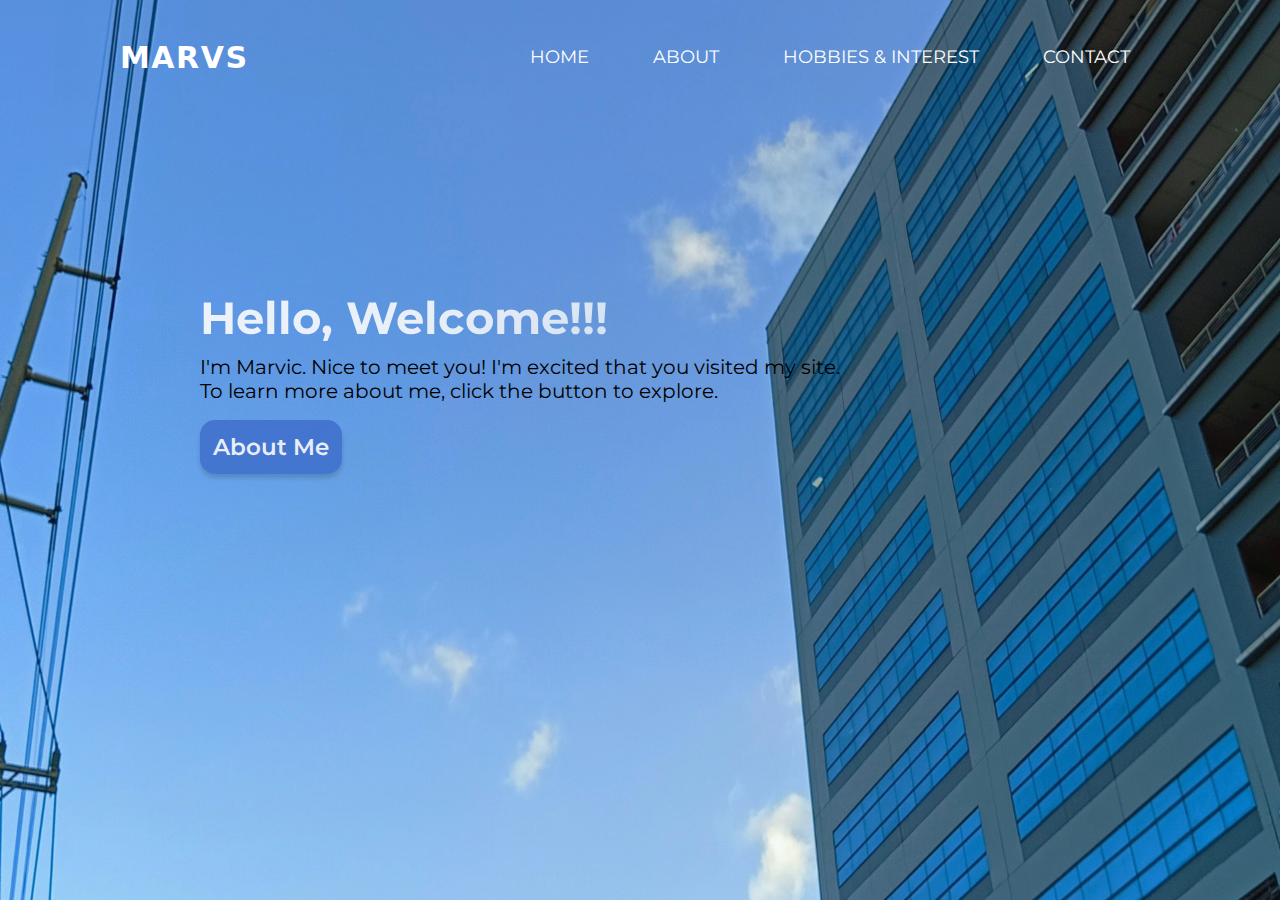
<file: index.html>
<!DOCTYPE html>
<html>
	<head>
		<title> Malulan_Porfolio </title>
		<meta charset= "UTF-8">
		<link rel= "stylesheet" type= "text/css" href= "stylehome.css">
	</head>
    <body>
        <nav>
            <div class="logo">
                <p>Marvs</p>
            </div>
            <ul>
                <li><a href="index.html">Home</a></li>
                <li><a href="about.html">About</a></li>
                <li><a href="hobbies.html">Hobbies & Interest</a></li>
                <li><a href="contact.html">Contact</a></li>
            </ul>
        </nav>

        <div class="hero_img">
            <img src="personal/hero_img.png" alt="">
        </div>

        <div class="container1">
            <div class="welcome">
                <h1>Hello, Welcome!!!</h1>
                <p>I'm Marvic. Nice to meet you! I'm excited that you visited my site. To learn more about me, click the button to explore.</p>
            </div>

            <div class ="container2">
                <div class = "button1">
                    <a href = "about.html">About Me</a>
                </div>
                
            </div>

        </div>
    </body>
<html>
</file>
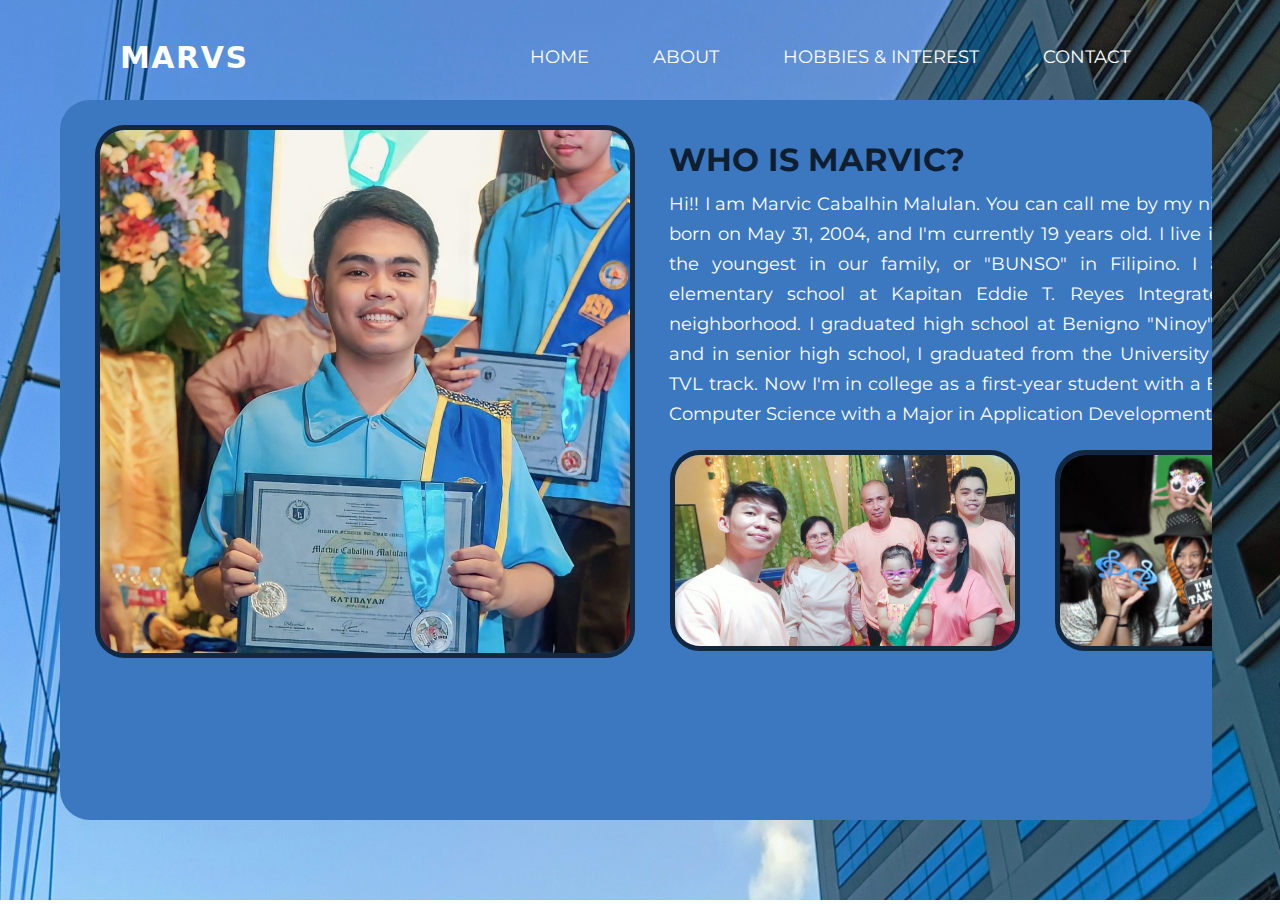
<file: about.html>
<!DOCTYPE html>
<html>
	<head>
		<title> Malulan_Porfolio </title>
		<meta charset= "UTF-8">
		<link rel= "stylesheet" type= "text/css" href= "styleabout.css">
	</head>
    <body>
        <nav>
            <div class="logo">
                <p>Marvs</p>
            </div>
            <ul>
                <li><a href="index.html">Home</a></li>
                <li><a href="about.html">About</a></li>
                <li><a href="hobbies.html">Hobbies & Interest</a></li>
                <li><a href="contact.html">Contact</a></li>
            </ul>
        </nav>

        <div class="hero_img">
            <img src="personal/hero_img.png" alt="">
        </div>

        <div class="container1">
            <div class="picture">
                <img src="personal/marvic.jpg">
            </div>

            <div class="title">
                <h1>Who is Marvic?</h1>
                <p>Hi!! I am Marvic Cabalhin Malulan. You can call me by my nickname, Marvs. I was born on May 31, 2004, 
                and I'm currently 19 years old. I live in Tagug City. I'm also the youngest in our family, or "BUNSO" in
                Filipino. I also graduated from elementary school at Kapitan Eddie T. Reyes Integrated School, near our
                neighborhood. I graduated high school at Benigno "Ninoy" Aquino High School, and in senior high school,
                I graduated from the University of Makati as an HSU TVL track. Now I'm in college as a first-year student
                with a Bachelor of Science in Computer Science with a Major in Application Development.</p>
            </div>

            <div class="pictures">
                <div class ="picture1">
                    <img src="personal/pic1.jpg">
                </div>

                <div class ="picture2">
                    <img src="personal/pic2.png">
                </div>
            </div>
        </div>

    </body>
<html>
</file>
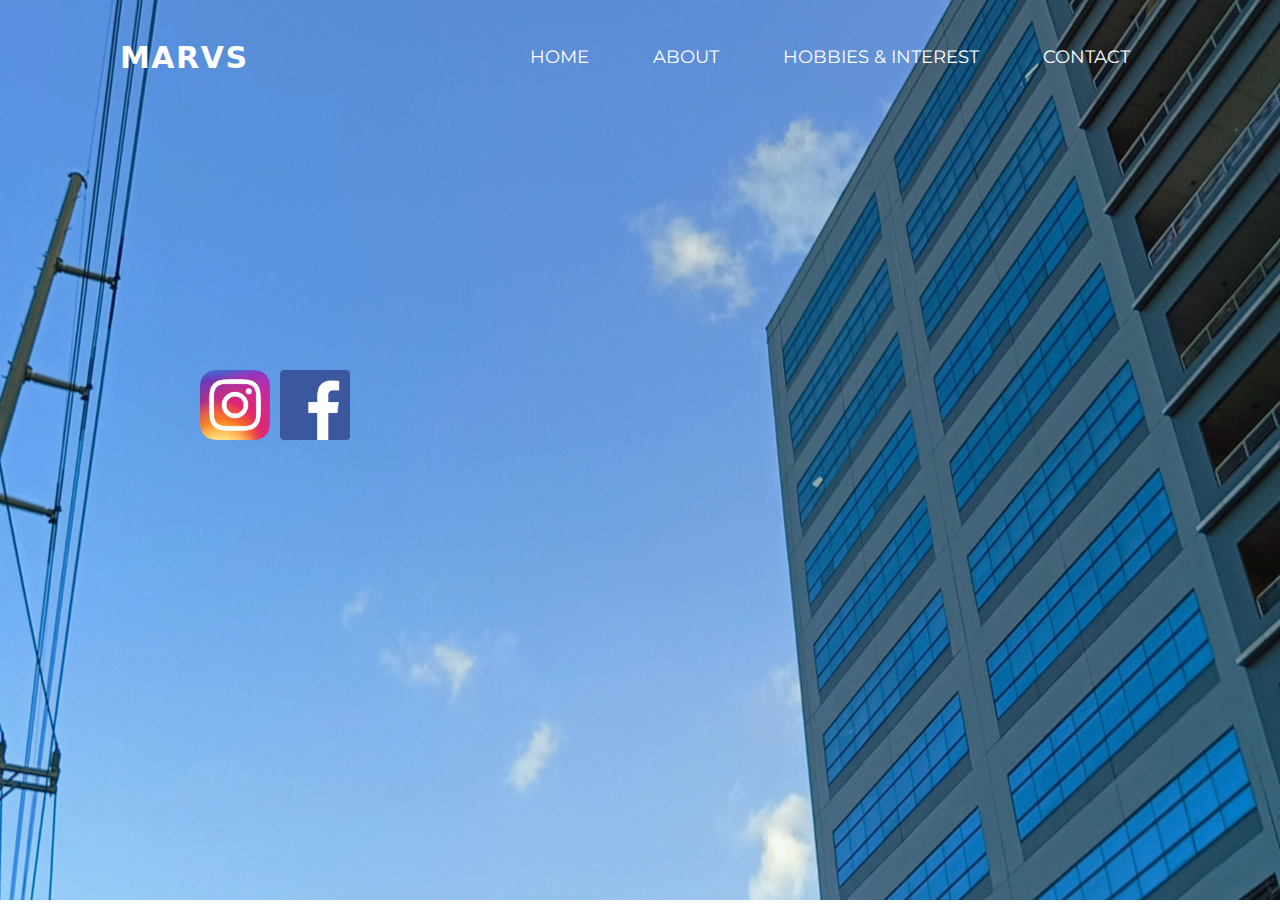
<file: contact.html>
<!DOCTYPE html>
<html>
	<head>
		<title> Malulan_Porfolio </title>
		<meta charset= "UTF-8">
		<link rel= "stylesheet" type= "text/css" href= "stylecontact.css">
	</head>
    <body>
        <nav>
            <div class="logo">
                <p>Marvs</p>
            </div>
            <ul>
                <li><a href="index.html">Home</a></li>
                <li><a href="about.html">About</a></li>
                <li><a href="hobbies.html">Hobbies & Interest</a></li>
                <li><a href="contact.html">Contact</a></li>
            </ul>
        </nav>

        <div class="hero_img">
            <img src="personal/hero_img.png" alt="">
        </div>

        <div class="container1">
            <div class="quote">
                <h1>
                    <span>Setting</span> 
                    <span>goals</span>
                    <span>is</span>
                    <span>the</span>
                    <span>first</span>
                    <span>step</span>
                    <span>in</span>
                    <span>turning</span>
                    <span>the</span>
                    <span>invisible</span>
                    <span>into</span>
                    <span>the</span>
                    <span>visible.</span>
                </h1>
                <p>
                    <span>-</span>
                    <span>Tony</span>
                    <span>Robbins</span>
                </p>
            </div>

            <div class ="container2">
                <div class = "insta">
                    <a href = "https://www.instagram.com/c.marvs_/"><img class = "instapic" src = "personal/instagram.png">
                </div>

                <div class = "fb">
                    <a href = "https://www.facebook.com/marvic.malulan/"><img class = "fbpic" src = "personal/facebook.png">
                </div>
                
            </div>
        </div>
    </body>
<html>
</file>
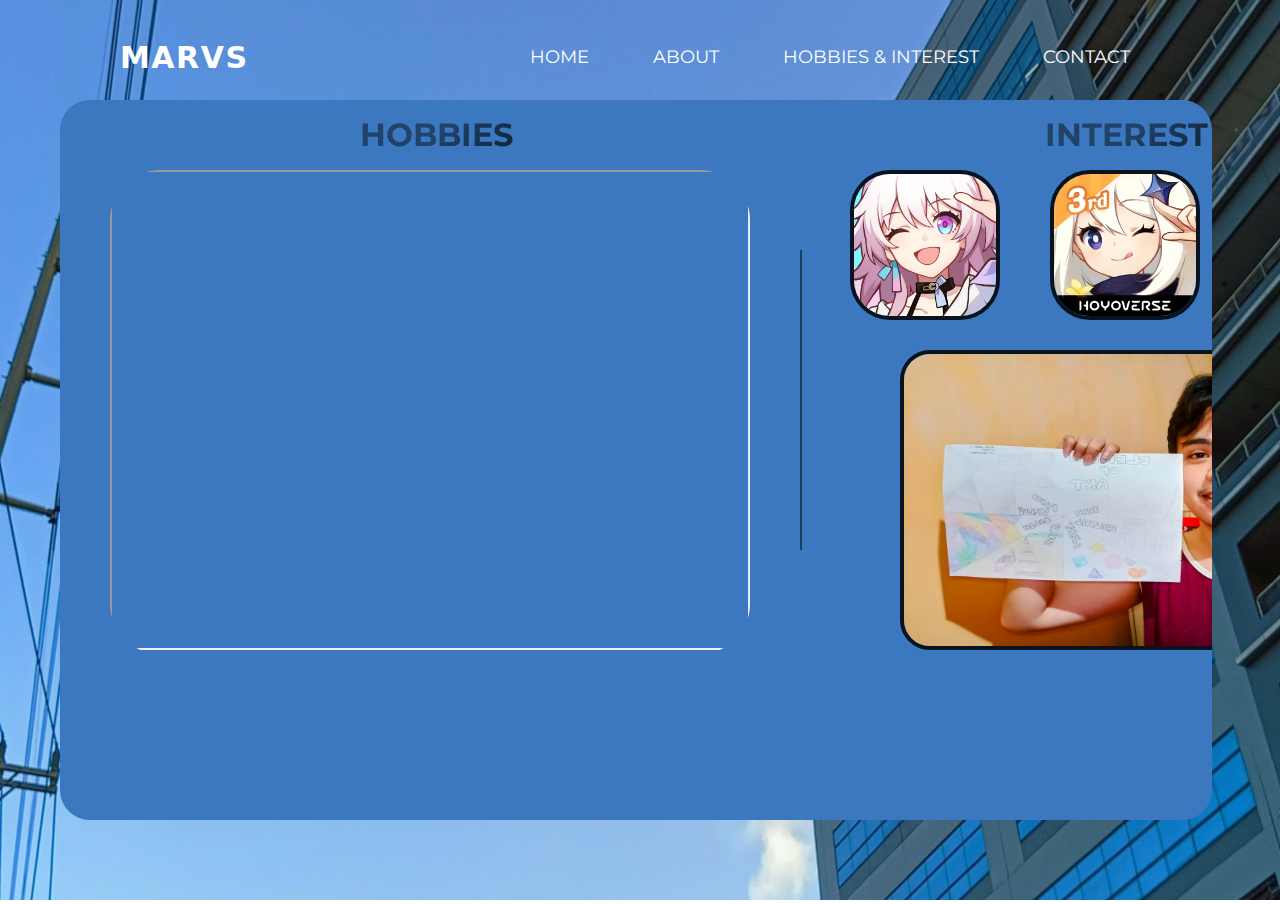
<file: hobbies.html>
<!DOCTYPE html>
<html>
	<head>
		<title> Malulan_Porfolio </title>
		<meta charset= "UTF-8">
		<link rel= "stylesheet" type= "text/css" href= "stylehobbies.css">
	</head>
    <body>
        <nav>
            <div class="logo">
                <p>Marvs</p>
            </div>
            <ul>
                <li><a href="index.html">Home</a></li>
                <li><a href="about.html">About</a></li>
                <li><a href="hobbies.html">Hobbies & Interest</a></li>
                <li><a href="contact.html">Contact</a></li>
            </ul>
        </nav>

        <div class="hero_img">
            <img src="personal/hero_img.png" alt="">
        </div>

        <div class="container1">

            <div class="title1">
                <h1>Hobbies</h1>
            </div>

            <div class = "video">
                <iframe src="https://drive.google.com/file/d/1DVDhkn3Xa-L1Xkla6nZZz68PKLisTyPL/preview"
                width="640" height="480" allow="autoplay"></iframe>
            </div>

            <div class="line">
                <img src="personal/line.png">
            </div>

            <div class="title2">
                <h1>Interest</h1>
            </div>

            <div class="interest">
                <div class="hsr">
                    <img src="personal/hsr.png">
                </div>

                <div class="genshin">
                    <img src="personal/genshin.png">
                </div>

                <div class="ml">
                    <img src="personal/ml.jpg">
                </div>

            </div>

            <div class="draw">
                <img src="personal/draw.jpg">
            </div>
            
        </div>
    </body>
<html>
</file>
<file: stylehome.css>
@import url('https://fonts.googleapis.com/css2?family=Inter:wght@300;400;500;600;700;800;900&family=JetBrains+Mono&family=Josefin+Sans:wght@600&family=Jost:wght@700&family=Lexend+Deca&family=Montserrat:wght@400;600;700&display=swap');

*{
    margin: 0;
    padding: 0;
    box-sizing: border-box;
}

/*header*/

nav{
    width: 100%;
    height: 75px;
    line-height: 75px;
    padding: 20px 120px;
    position: absolute;
}

nav .logo p{
    font-size: 30px;
    font-family: system-ui, -apple-system, BlinkMacSystemFont, 'Segoe UI', Roboto, Oxygen, Ubuntu, Cantarell, 'Open Sans', 'Helvetica Neue', sans-serif;
    font-weight: bold;
    float: left;
    color:white;
    text-transform: uppercase;
    Letter-spacing: 1.5px;
    cursor: pointer;
}

nav .logo p:hover{
    color: #b7cee8;
    transition: 1.5s;
}

nav ul{
    float: right;
    font-family: Montserrat;
}

nav li{
    display: inline-block;
    list-style: none;
}

nav li a{
    font-size: 18px;
    text-transform: uppercase;
    padding: 0px 30px;
    color: white;
    text-decoration: none;
}

nav li a:hover{
    color: rgb(255, 251, 0);
    transition: 1.5s;
}

.hero_img img{
    width: 100%;
    height: 100vh;
    background-size: cover;
    background-position: center;
}

.container1{
    position: absolute;
    top: 280px;
    left: 200px;
}

.welcome h1{
  background-image: linear-gradient(
    -225deg,
    #eef3fa 0%,
    #e8eff8 29%,
    #cadaee 67%,
    #c4d6ec 100%
  );
    background-size: auto auto;
    background-clip: border-box;
    background-size: 200% auto;
    color: #fff;
    background-clip: text;
    text-emphasis-color: transparent;
    -webkit-background-clip: text;
    -webkit-text-fill-color: transparent;
    animation: textclip 2s linear infinite;
    display: inline-block;
    padding: 10px 0px;
    color: #e8eef9;
    font-size: 45px;
}

@keyframes textclip {
  to {
    background-position: 200% center;
  }
}

/*body*/

.welcome{
    font-family: Montserrat;
    width: 650px;
}

.welcome p{
    animation: fadeIn 1.5s;
    font-size: 20px;
}

.container2{
    padding: 30px 0px;
    float: left;
}

.button1 a{
    animation: fadeIn 1.5s;
    text-decoration: none;
    border-radius: 15px;
    background: rgb(64, 113, 205, .90);
    box-shadow: 0px 4px 4px 0px rgba(0, 0, 0, 0.15);
    color: #e8eef9;
    font-family: Montserrat;
    font-size: 23px;
    text-align: center;
    padding: 13px;
    font-style: normal;
    font-weight: 600;
    line-height: normal;
}

a:hover{
    color: yellow;
    transition: 1.5s;
}

@keyframes fadeIn {
    0% { opacity: 0; }
    100% { opacity: 1; }
}
</file>
<file: styleabout.css>
@import url('https://fonts.googleapis.com/css2?family=Inter:wght@300;400;500;600;700;800;900&family=JetBrains+Mono&family=Josefin+Sans:wght@600&family=Jost:wght@700&family=Lexend+Deca&family=Montserrat:wght@400;600;700&display=swap');

*{
    margin: 0;
    padding: 0;
    box-sizing: border-box;
}

/*header*/

nav{
    width: 100%;
    height: 75px;
    line-height: 75px;
    padding: 20px 120px;
    position: absolute;
}

nav .logo p{
    font-size: 30px;
    font-family: system-ui, -apple-system, BlinkMacSystemFont, 'Segoe UI', Roboto, Oxygen, Ubuntu, Cantarell, 'Open Sans', 'Helvetica Neue', sans-serif;
    font-weight: bold;
    float: left;
    color:white;
    text-transform: uppercase;
    Letter-spacing: 1.5px;
    cursor: pointer;
}

nav .logo p:hover{
    color: #b7cee8;
    transition: 1.5s;
}

nav ul{
    float: right;
    font-family: Montserrat;
}

nav li{
    display: inline-block;
    list-style: none;
}

nav li a{
    font-size: 18px;
    text-transform: uppercase;
    padding: 0px 30px;
    color: white;
    text-decoration: none;
}

nav li a:hover{
    color: rgb(255, 251, 0);
    transition: 1.5s;
}

.hero_img img{
    width: 100%;
    height: 100vh;
    background-size: cover;
    background-position: center;
}

/*body*/

.container1{
    overflow: hidden;
    position: absolute;
    top: 100px;
    left: 60px;
    width: 90vw;
    height: 80vh;
    border-radius: 30px;
    background-color: #3c78c0;
}

.picture img{
    overflow: hidden;
    animation: fadeIn 3s;
    position: absolute;
    left: 35px;
    top: 25px;
    width: 540px;
    border-radius: 30px;
    border: 5px solid #13273e;
}
  
.title{
    padding-left: 609px;
    padding-top: 40px;
    font-family: Montserrat;
}

.title h1{
    padding-bottom: 10px;
    text-transform: uppercase;
    color: #0f1f31;
    animation: fadeIn 3s;;
}


.title p{
    animation: fadeIn 3s;
    color: white;
    width: 740px;
    text-align: justify;
    font-size: 18px;
    line-height: 30px;
}

.pictures img{
    animation: fadeIn 3s;
    width: 350px;
}

.picture1 img{
    position: absolute;
    top: 350px;
    left: 610px;
    border-radius: 30px;
    border: 5px solid #13273e;
}

.picture2 img{
    overflow: hidden;
    position: absolute;
    top: 350px;
    left: 995px;
    border-radius: 30px;
    border: 5px solid #13273e;
}

@keyframes fadeIn {
    0% { opacity: 0; }
    100% { opacity: 1; }
}
</file>
<file: stylecontact.css>
@import url('https://fonts.googleapis.com/css2?family=Inter:wght@300;400;500;600;700;800;900&family=JetBrains+Mono&family=Josefin+Sans:wght@600&family=Jost:wght@700&family=Lexend+Deca&family=Montserrat:wght@400;600;700&display=swap');

*{
    margin: 0;
    padding: 0;
    box-sizing: border-box;
}

/*header*/

nav{
    width: 100%;
    height: 75px;
    line-height: 75px;
    padding: 20px 120px;
    position: absolute;
}

nav .logo p{
    font-size: 30px;
    font-family: system-ui, -apple-system, BlinkMacSystemFont, 'Segoe UI', Roboto, Oxygen, Ubuntu, Cantarell, 'Open Sans', 'Helvetica Neue', sans-serif;
    font-weight: bold;
    float: left;
    color:white;
    text-transform: uppercase;
    Letter-spacing: 1.5px;
    cursor: pointer;
}

nav .logo p:hover{
    color: #b7cee8;
    transition: 1.5s;
}

nav ul{
    float: right;
    font-family: Montserrat;
}

nav li{
    display: inline-block;
    list-style: none;
}

nav li a{
    font-size: 18px;
    text-transform: uppercase;
    padding: 0px 30px;
    color: white;
    text-decoration: none;
}

nav li a:hover{
    color: rgb(255, 251, 0);
    transition: 1.5s;
}

.hero_img img{
    width: 100%;
    height: 100vh;
    background-size: cover;
    background-position: center;
}

.container1{
    position: absolute;
    top: 200px;
    left: 200px;
}

/*body*/

.quote h1{
    font-family: serif;
    font-size: 16px;
    font-style: normal;
    letter-spacing: 1px;
    color: #CCCCCC;
    padding: 10px 0px;
    color: #e8eef9;
    font-size: 45px;
    transform: scale(0.94);
    animation: scale 3s forwards cubic-bezier(0.5, 1, 0.89, 1);
}

@keyframes scale {
  100% {
    transform: scale(1);
  }
}

span {
  display: inline-block;
  opacity: 0;
  filter: blur(4px);
}

span:nth-child(1) {
  animation: fade-in 0.8s 0.1s forwards cubic-bezier(0.11, 0, 0.5, 0);
}

span:nth-child(2) {
  animation: fade-in 0.8s 0.2s forwards cubic-bezier(0.11, 0, 0.5, 0);
}

span:nth-child(3) {
  animation: fade-in 0.8s 0.3s forwards cubic-bezier(0.11, 0, 0.5, 0);
}

span:nth-child(4) {
  animation: fade-in 0.8s 0.4s forwards cubic-bezier(0.11, 0, 0.5, 0);
}

span:nth-child(5) {
  animation: fade-in 0.8s 0.5s forwards cubic-bezier(0.11, 0, 0.5, 0);
}

span:nth-child(6) {
  animation: fade-in 0.8s 0.6s forwards cubic-bezier(0.11, 0, 0.5, 0);
}

span:nth-child(7) {
  animation: fade-in 0.8s 0.7s forwards cubic-bezier(0.11, 0, 0.5, 0);
}

span:nth-child(8) {
  animation: fade-in 0.8s 0.8s forwards cubic-bezier(0.11, 0, 0.5, 0);
}

span:nth-child(9) {
  animation: fade-in 0.8s 0.9s forwards cubic-bezier(0.11, 0, 0.5, 0);
}

span:nth-child(10) {
  animation: fade-in 0.8s 1s forwards cubic-bezier(0.11, 0, 0.5, 0);
}

span:nth-child(11) {
  animation: fade-in 0.8s 1.1s forwards cubic-bezier(0.11, 0, 0.5, 0);
}

span:nth-child(12) {
  animation: fade-in 0.8s 1.2s forwards cubic-bezier(0.11, 0, 0.5, 0);
}

span:nth-child(13) {
  animation: fade-in 0.8s 1.3s forwards cubic-bezier(0.11, 0, 0.5, 0);
}

@keyframes fade-in {
    100% {
      opacity: 1;
      filter: blur(0);
    }
}

.quote{
    font-family: Montserrat;
    width: 650px;
}

.quote p{
    position: absolute;
    top: 129px;
    left: 160px;
    font-size: 20px;
}

.container2{
    padding: 30px 0px;
    float: left;
}

.container2 img{
    width: 70px;
}

.insta{
    animation: fadeIn 5s;
    position: absolute;
    top: 170px;
}

.fb{
    animation: fadeIn 5s;
    position: absolute;
    top: 170px;
    left: 80px;
}

.button1 a{
    text-decoration: none;
    border-radius: 10px;
    background: rgb(64, 113, 205, .90);
    box-shadow: 0px 4px 4px 0px rgba(0, 0, 0, 0.15);
    color: #e8eef9;
    font-family: Montserrat;
    font-size: 23px;
    text-align: center;
    padding: 13px;
    font-style: normal;
    font-weight: 600;
    line-height: normal;
}

a:hover{
    color: yellow;
    transition: 1.5s;
}

@keyframes fadeIn {
    0% { opacity: 0; }
    100% { opacity: 1; }
}
</file>
<file: stylehobbies.css>
@import url('https://fonts.googleapis.com/css2?family=Inter:wght@300;400;500;600;700;800;900&family=JetBrains+Mono&family=Josefin+Sans:wght@600&family=Jost:wght@700&family=Lexend+Deca&family=Montserrat:wght@400;600;700&display=swap');

*{
    margin: 0;
    padding: 0;
    box-sizing: border-box;
}

/*header*/

nav{
    width: 100%;
    height: 75px;
    line-height: 75px;
    padding: 20px 120px;
    position: absolute;
}

nav .logo p{
    font-size: 30px;
    font-family: system-ui, -apple-system, BlinkMacSystemFont, 'Segoe UI', Roboto, Oxygen, Ubuntu, Cantarell, 'Open Sans', 'Helvetica Neue', sans-serif;
    font-weight: bold;
    float: left;
    color:white;
    text-transform: uppercase;
    Letter-spacing: 1.5px;
    cursor: pointer;
}

nav .logo p:hover{
    color: #b7cee8;
    transition: 1.5s;
}

nav ul{
    float: right;
    font-family: Montserrat;
}

nav li{
    display: inline-block;
    list-style: none;
}

nav li a{
    font-size: 18px;
    text-transform: uppercase;
    padding: 0px 30px;
    color: white;
    text-decoration: none;
}

nav li a:hover{
    color: rgb(255, 251, 0);
    transition: 1.5s;
}

.hero_img img{
    width: 100%;
    height: 100vh;
    background-size: cover;
    background-position: center;
}

.container1{
    position: absolute;
    top: 280px;
    left: 200px;
}

.welcome h1{

  background-image: linear-gradient(
    -225deg,
    #eef3fa 0%,
    #e8eff8 29%,
    #cadaee 67%,
    #c4d6ec 100%
  );
    background-size: auto auto;
    background-clip: border-box;
    background-size: 200% auto;
    color: #fff;
    background-clip: text;
    text-emphasis-color: transparent;
    -webkit-background-clip: text;
    -webkit-text-fill-color: transparent;
    animation: textclip 2s linear infinite;
    display: inline-block;
    font-size: 190px;
}

@keyframes textclip {
  to {
    background-position: 200% center;
  }
}

/*body*/

.container1{
    overflow: hidden;
    position: absolute;
    top: 100px;
    left: 60px;
    width: 90vw;
    height: 80vh;
    border-radius: 30px;
    background-color: #3c78c0;
}

.title1{
    animation: fadeIn 3s;
    position: absolute;
    left: 300px;
    top: 15px;
    font-family: Montserrat;
    text-transform: uppercase;
    background-image: linear-gradient(
    -225deg,
    #214269 0%,
    #214269 29%,
    #09131f 67%,
    #070f18 100%
  );
    background-size: auto auto;
    background-clip: border-box;
    background-size: 200% auto;
    color: #fff;
    background-clip: text;
    text-emphasis-color: transparent;
    -webkit-background-clip: text;
    -webkit-text-fill-color: transparent;
    animation: textclip 2s linear infinite;
    display: inline-block;
}

.video{
    animation: fadeIn 3s;
    position: absolute;
    top: 70px;
    left: 50px;
    border-radius: 50px;
    overflow: hidden;
    z-index: 1;
}

.line{
    position: absolute;
    left: 740px;
    top: 150px;
    animation: fadeIn 3s;
}

.line img{
    opacity: .6;
    width: 1.5px;
    height: 300px;
}

.title2{
    animation: fadeIn 3s;
    position: absolute;
    left: 985px;
    top: 15px;
    font-family: Montserrat;
    text-transform: uppercase;
    background-image: linear-gradient(
    -225deg,
    #214269 0%,
    #214269 29%,
    #09131f 67%,
    #070f18 100%
  );
    background-size: auto auto;
    background-clip: border-box;
    background-size: 200% auto;
    color: #fff;
    background-clip: text;
    text-emphasis-color: transparent;
    -webkit-background-clip: text;
    -webkit-text-fill-color: transparent;
    animation: textclip 2s linear infinite;
    display: inline-block;
}

.interest img{
    width: 150px;
    border-radius: 40px;
    border: 4px solid #09131f;
}

.hsr{
    position: absolute;
    left: 790px;
    top: 70px;
    animation: fadeIn 5s;
}

.genshin{
    position: absolute;
    left: 990px;
    top: 70px;
    animation: fadeIn 6s;
}

.ml{
    position: absolute;
    left: 1190px;
    top: 70px;
    animation: fadeIn 7s;
}

.draw img{
    width: 450px;
    height: 300px;
    border-radius: 30px;
    border: 4px solid #09131f;
}

.draw{
    position: absolute;
    left: 840px;
    top: 250px;
    animation: fadeIn 8s;
}

@keyframes textclip {
    to {
      background-position: 200% center;
    }
}

@keyframes fadeIn {
    0% { opacity: 0; }
    100% { opacity: 1; }
}
</file>
